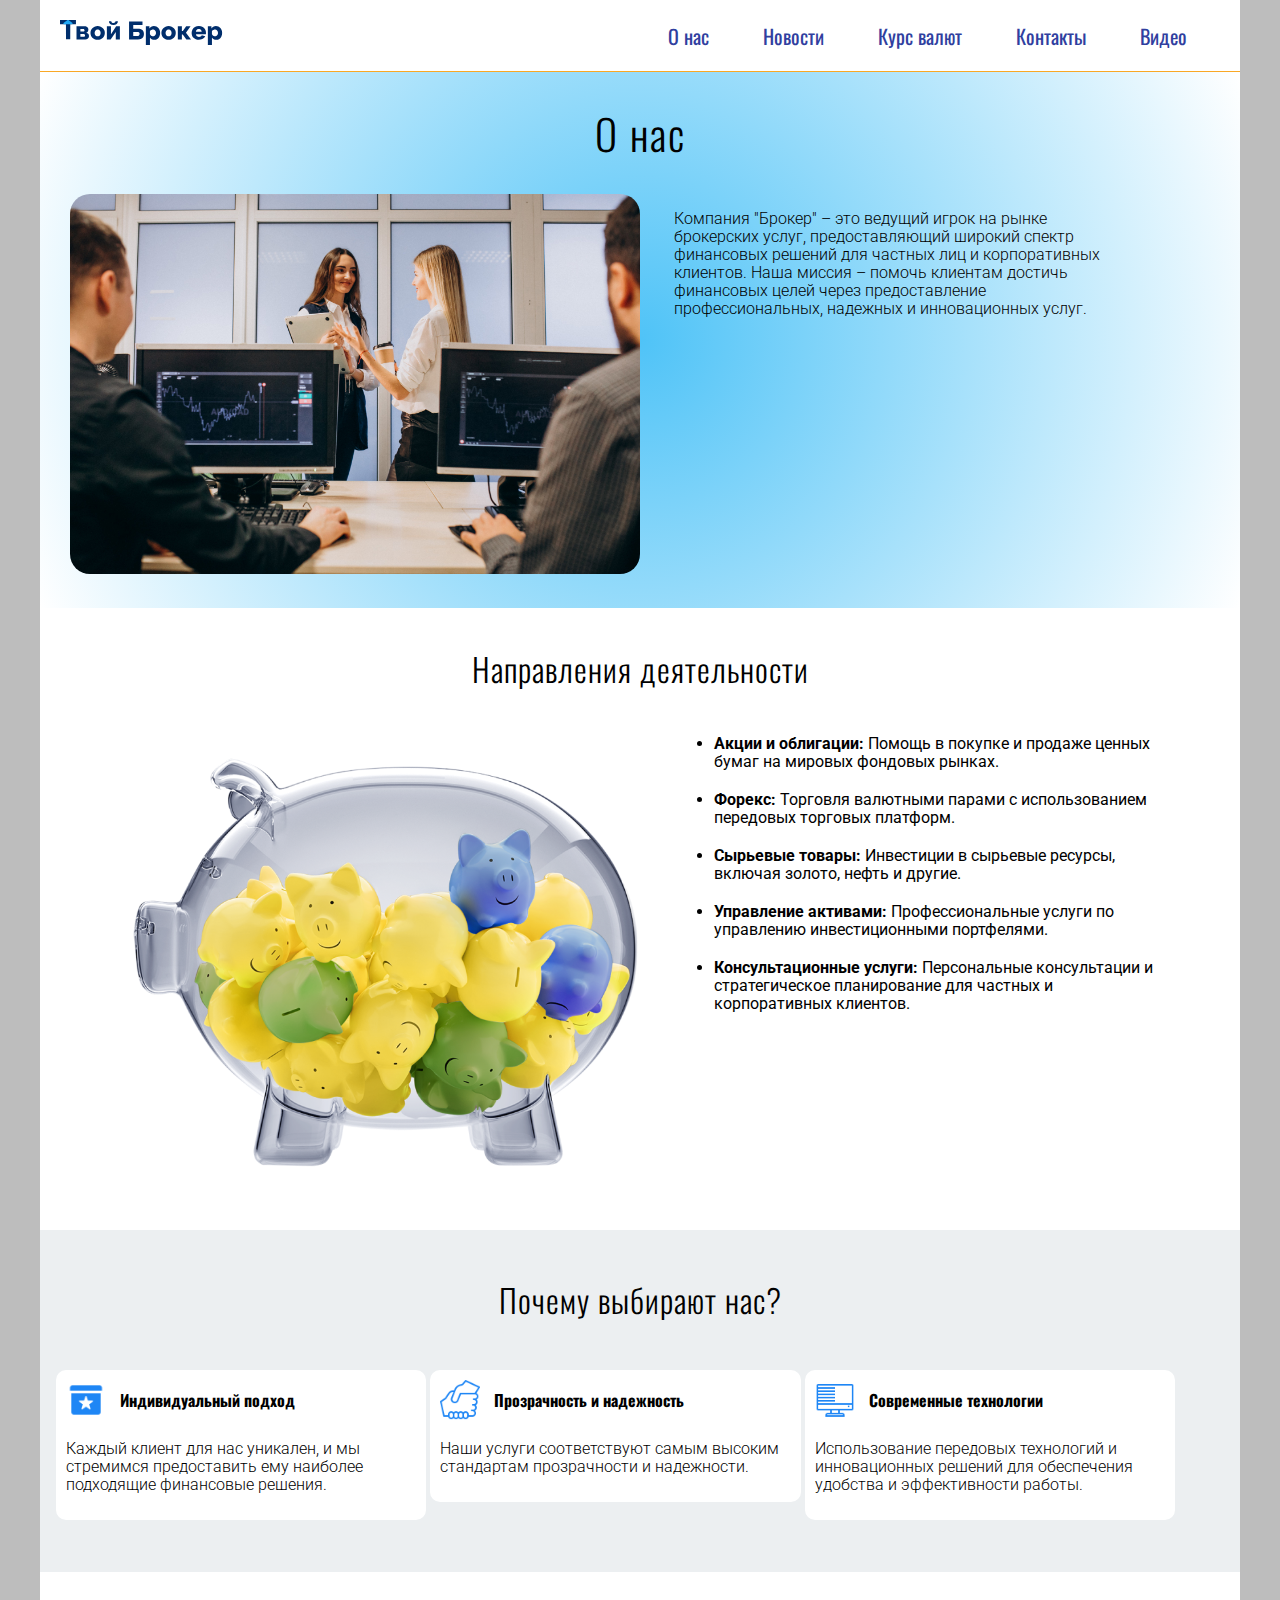
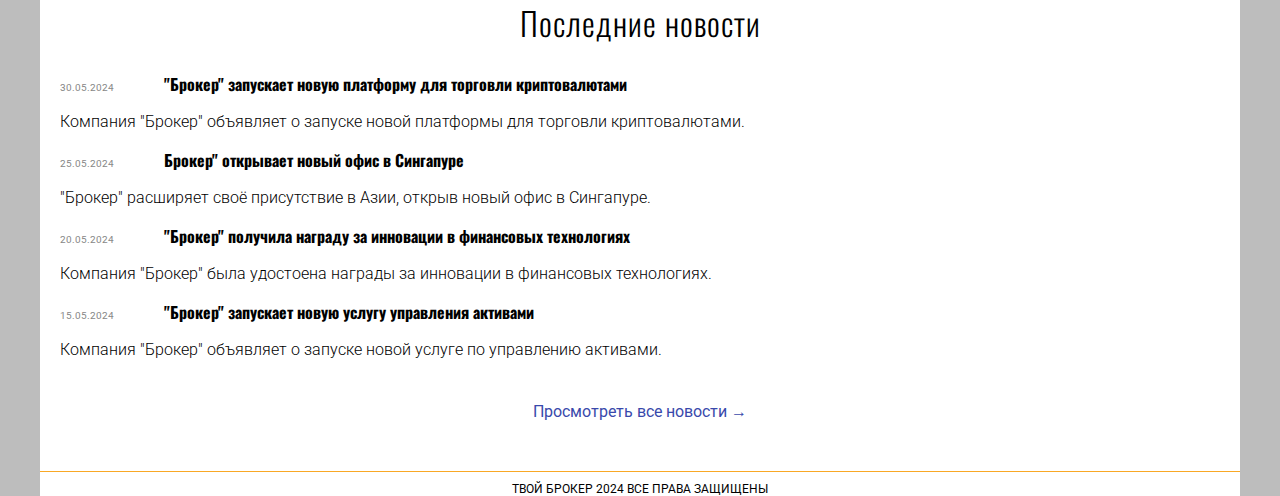
<file: index.html>
<!DOCTYPE html>
<html lang="ru">
<head>
    <meta charset="UTF-8">
    <title>О нас</title>
    <link rel="preconnect" href="https://fonts.googleapis.com" />
    <link rel="preconnect" href="https://fonts.gstatic.com" crossorigin />
    <link rel="stylesheet" type="text/css" href="https://fonts.googleapis.com/css2?family=Oswald:wght@200..700&display=swap" />
    <link rel="stylesheet" type="text/css" href="https://fonts.googleapis.com/css2?family=Roboto:ital,wght@0,100;0,300;0,400;0,500;0,700;0,900;1,100;1,300;1,400;1,500;1,700;1,900&display=swap" />
    <link rel="stylesheet" href="Assets/CSS/main.css" />
</head>
<body>
    <header>
        <a href="index.html" class="logo-link"><img src="Assets/Images/header/logo.svg" alt="" /></a>
        <div class="nav">
            <a href="index.html">О нас</a>
            <a href="news.html">Новости</a>
            <a href="rates.html">Курс валют</a>
            <a href="contacts.html">Контакты</a>
            <a href="video.html">Видео</a>
        </div>
    </header>
    <main>
        <div class="about-us">
            <h1>О нас</h1>
            <img src="Assets/Images/about/main.jpg" alt="Люди в бизнес-среде" />
            <p>
                Компания "Брокер" – это ведущий игрок на рынке брокерских услуг, предоставляющий широкий спектр финансовых решений для частных лиц и корпоративных клиентов.
                Наша миссия – помочь клиентам достичь финансовых целей через предоставление профессиональных, надежных и инновационных услуг.
            </p>
            <div class="clear"></div>
        </div>
        <div class="business">
            <h2>Направления деятельности</h2>
            <img src="Assets/Images/about/directions.png" alt="Копилка" />
            <ul>
                <li><strong>Акции и облигации:</strong> Помощь в покупке и продаже ценных бумаг на мировых фондовых рынках.</li>
                <li><strong>Форекс:</strong> Торговля валютными парами с использованием передовых торговых платформ.</li>
                <li><strong>Сырьевые товары:</strong> Инвестиции в сырьевые ресурсы, включая золото, нефть и другие.</li>
                <li><strong >Управление активами:</strong> Профессиональные услуги по управлению инвестиционными портфелями.</li>
                <li><strong>Консультационные услуги:</strong> Персональные консультации и стратегическое планирование для частных и корпоративных клиентов.</li>
            </ul>
            <div class="clear"></div>
        </div>
        <div class="why-us">
            <h2>Почему выбирают нас?</h2>
            <ul>
                <li>
                    <img src="Assets/Images/about/whyus1.png" alt="Иконка кредитной карты" />
                    <strong>Индивидуальный подход</strong>
                    <p>Каждый клиент для нас уникален, и мы стремимся предоставить ему наиболее подходящие финансовые решения.</p>
                </li>
                <li>
                    <img src="Assets/Images/about/whyus2.png" alt="Иконка рукопожатия" />
                    <strong>Прозрачность и надежность</strong>
                    <p>Наши услуги соответствуют самым высоким стандартам прозрачности и надежности.</p>
                </li>
                <li>
                    <img src="Assets/Images/about/whyus3.png" alt="Иконка монитора компьютера" />
                    <strong>Современные технологии</strong>
                    <p>Использование передовых технологий и инновационных решений для обеспечения удобства и эффективности работы.</p>
                </li>
            </ul>
        </div>
        <div class="latest-news">
            <h2>Последние новости</h2>
            <ul>
                <li>
                    <span class="date">30.05.2024</span>
                    <strong>"Брокер" запускает новую платформу для торговли криптовалютами</strong>
                    <p>Компания "Брокер" объявляет о запуске новой платформы для торговли криптовалютами.</p>
                </li>
                <li>
                    <span class="date">25.05.2024</span>
                    <strong>Брокер" открывает новый офис в Сингапуре</strong>
                    <p>"Брокер" расширяет своё присутствие в Азии, открыв новый офис в Сингапуре.</p>
                </li>
                <li>
                    <span class="date">20.05.2024</span>
                    <strong>"Брокер" получила награду за инновации в финансовых технологиях</strong>
                    <p>Компания "Брокер" была удостоена награды за инновации в финансовых технологиях.</p>
                </li>
                <li>
                    <span class="date">15.05.2024</span>
                    <strong>"Брокер" запускает новую услугу управления активами</strong>
                    <p>Компания "Брокер" объявляет о запуске новой услуге по управлению активами.</p>
                </li>
            </ul>
            <a href="news.html">Просмотреть все новости &rarr;</a>
        </div>
    </main>
    <footer>
        ТВОЙ БРОКЕР 2024 ВСЕ ПРАВА ЗАЩИЩЕНЫ
    </footer>
    
</body>
</html>
</file>
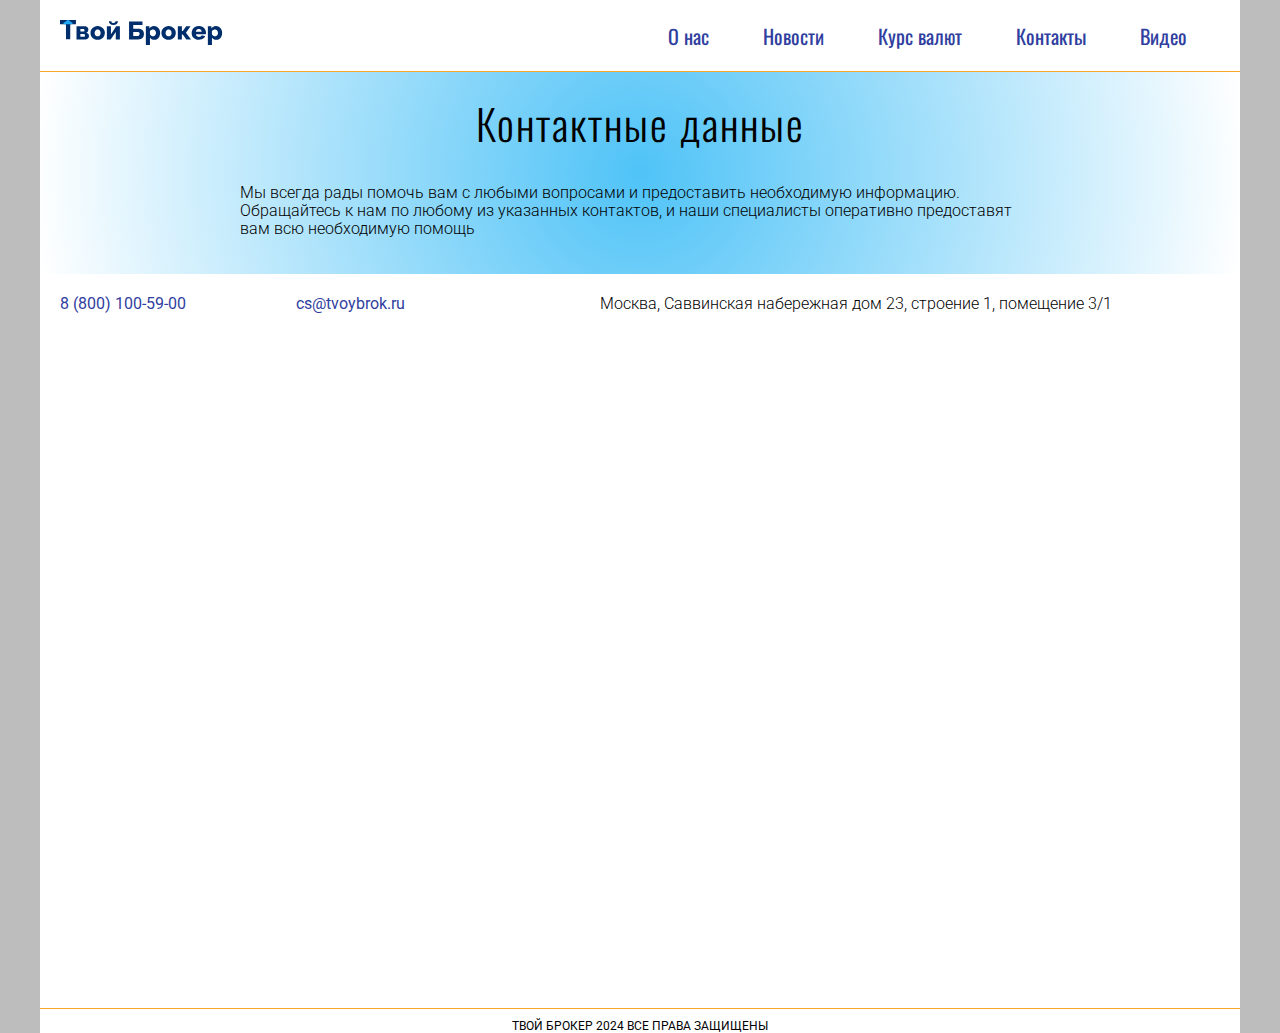
<file: contacts.html>
<!DOCTYPE html>
<html lang="ru">
<head>
    <meta charset="UTF-8">
    
    <title>Контакты</title>
    <link rel="preconnect" href="https://fonts.googleapis.com" />
    <link rel="preconnect" href="https://fonts.gstatic.com" crossorigin />
    <link rel="stylesheet" type="text/css" href="https://fonts.googleapis.com/css2?family=Oswald:wght@200..700&display=swap" />
    <link rel="stylesheet" type="text/css" href="https://fonts.googleapis.com/css2?family=Roboto:ital,wght@0,100;0,300;0,400;0,500;0,700;0,900;1,100;1,300;1,400;1,500;1,700;1,900&display=swap" />
    <link rel="stylesheet" href="Assets/CSS/main.css" />
</head>
<body>
    <header>
        <a href="index.html" class="logo-link"><img src="Assets/Images/header/logo.svg" alt="" /></a>
        <div class="nav">
            <a href="index.html">О нас</a>
            <a href="news.html">Новости</a>
            <a href="rates.html">Курс валют</a>
            <a href="contacts.html">Контакты</a>
            <a href="video.html">Видео</a>
        </div>
    </header>
    <main>
        <div class="static-header">
            <h1>Контактные данные</h1>
            <p>Мы всегда рады помочь вам с любыми вопросами и предоставить необходимую информацию. Обращайтесь к нам по любому из указанных контактов, и наши специалисты оперативно предоставят вам всю необходимую помощь</p>
        </div>
        <div class="contacts">
            <a href="tel:+78001005900">8 (800) 100-59-00</a>
            <a href="mailto:cs@tvoybrok.ru">cs@tvoybrok.ru</a>
            <p>Москва, Саввинская набережная дом 23, строение 1, помещение 3/1</p>
            <iframe src="https://yandex.ru/map-widget/v1/?um=constructor%3Ad976292d6f8cce1778471f478c0bc5d6383bf5b037e8e0f8656acc36f96687d4&amp;source=constructor" frameborder="0"></iframe>
        </div>
    </main>
    <footer>
        ТВОЙ БРОКЕР 2024 ВСЕ ПРАВА ЗАЩИЩЕНЫ
    </footer>
</body>
</html>
</file>
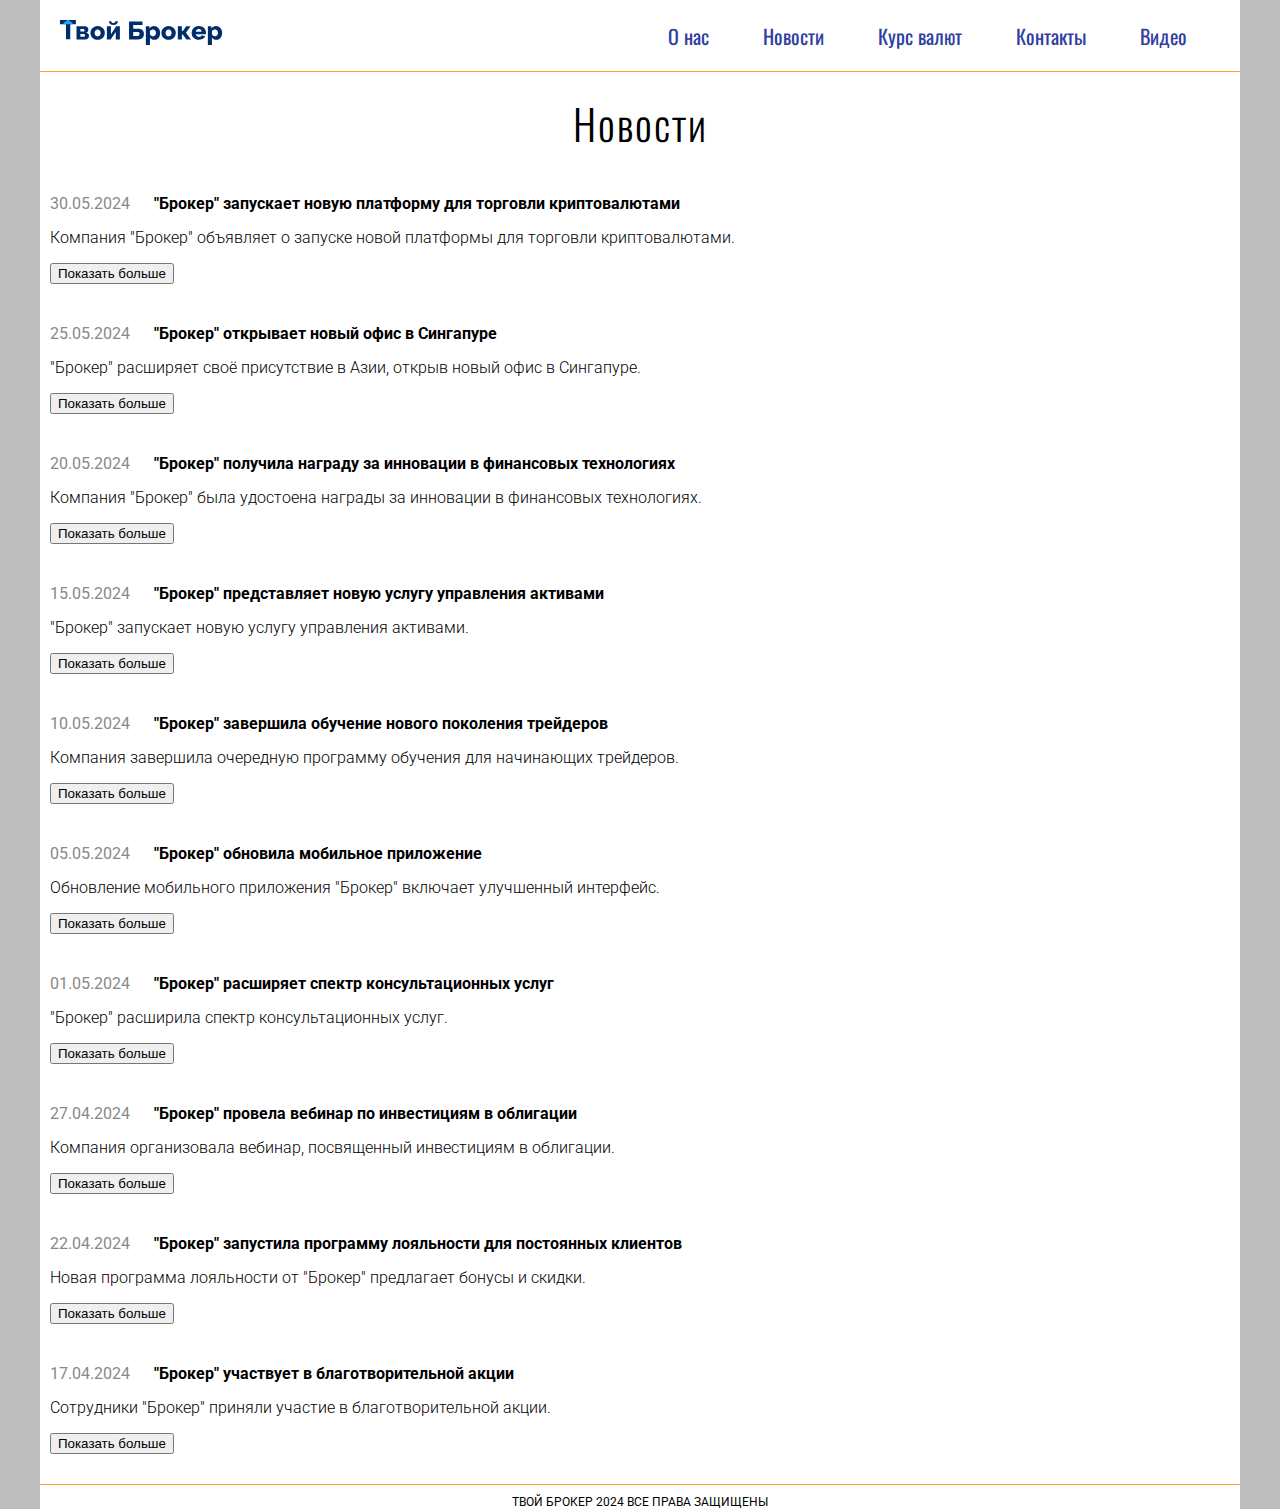
<file: news.html>
<!DOCTYPE html>
<html lang="ru">
<head>
    <meta charset="UTF-8">
    <title>Новости</title>
    <link rel="preconnect" href="https://fonts.googleapis.com" />
    <link rel="preconnect" href="https://fonts.gstatic.com" crossorigin />
    <link rel="stylesheet" type="text/css" href="https://fonts.googleapis.com/css2?family=Oswald:wght@200..700&display=swap" />
    <link rel="stylesheet" type="text/css" href="https://fonts.googleapis.com/css2?family=Roboto:ital,wght@0,100;0,300;0,400;0,500;0,700;0,900;1,100;1,300;1,400;1,500;1,700;1,900&display=swap" />
    <link rel="stylesheet" href="Assets/CSS/main.css" />
</head>
<body>
    <header>
        <a href="index.html" class="logo-link"><img src="Assets/Images/header/logo.svg" alt="" /></a>
        <div class="nav">
            <a href="index.html">О нас</a>
            <a href="news.html">Новости</a>
            <a href="rates.html">Курс валют</a>
            <a href="contacts.html">Контакты</a>
            <a href="video.html">Видео</a>
        </div>
    </header>
    <main>
        <h1>Новости</h1>
        <div class="all-news">
            <div class="news-item">
                <span class="date">30.05.2024</span>
                <strong>"Брокер" запускает новую платформу для торговли криптовалютами</strong>
                <p> Компания "Брокер" объявляет о запуске новой платформы для торговли криптовалютами.</p>
                <p class="news-content hidden">"Брокер" с гордостью объявляет о запуске своей новой платформы для торговли криптовалютами, обеспечивающей клиентам доступ к самым популярным криптовалютам, включая Bitcoin, Ethereum и другие. Платформа предлагает передовые инструменты и аналитические данные, позволяющие пользователям торговать криптовалютами в режиме реального времени. Высокий уровень безопасности и удобства использования делает эту платформу идеальным выбором для как начинающих, так и опытных трейдеров.</p>
                <button class="news-toggler" onclick="expandNews(event)">Показать больше</button>
            </div>
            <div class="news-item">
                <span class="date">25.05.2024</span>
                <strong>"Брокер" открывает новый офис в Сингапуре</strong>
                <p>"Брокер" расширяет своё присутствие в Азии, открыв новый офис в Сингапуре.</p>
                <p class="news-content hidden">"Брокер" официально открыла новый офис в Сингапуре, что знаменует расширение нашего присутствия в азиатском регионе. Новый офис позволит компании предоставлять услуги клиентам в этом динамичном и быстрорастущем рынке на высшем уровне, обеспечивая местных клиентов доступом к широкому спектру наших финансовых услуг и экспертной поддержке.</p>
                <button class="news-toggler" onclick="expandNews(event)">Показать больше</button>
            </div>
            <div class="news-item">
                <span class="date">20.05.2024</span>
                <strong>"Брокер" получила награду за инновации в финансовых технологиях</strong>
                <p>Компания "Брокер" была удостоена награды за инновации в финансовых технологиях.</p>
                <p class="news-content hidden">"Брокер" была удостоена престижной награды за инновации в финансовых технологиях на международной конференции FinTech 2024. Эта награда признает наш вклад в разработку и внедрение передовых технологических решений, которые делают инвестиции и финансовые услуги более доступными и эффективными для наших клиентов. Мы гордимся этим достижением и продолжаем работать над новыми инновациями.</p>
                <button class="news-toggler" onclick="expandNews(event)">Показать больше</button>
            </div>
            <div class="news-item">
                <span class="date">15.05.2024</span>
                <strong>"Брокер" представляет новую услугу управления активами</strong>
                <p>"Брокер" запускает новую услугу управления активами.</p>
                <p class="news-content hidden">"Брокер" запускает новую услугу управления активами, предлагая клиентам персонализированные инвестиционные стратегии и профессиональное управление портфелем. Новая услуга включает индивидуальный подход к каждому клиенту, анализ его финансовых целей и создание оптимального инвестиционного портфеля. Наши эксперты будут сопровождать клиентов на каждом этапе, обеспечивая максимальную эффективность и доходность их инвестиций.</p>
                <button class="news-toggler" onclick="expandNews(event)">Показать больше</button>
            </div>
            <div class="news-item">
                <span class="date">10.05.2024</span>
                <strong>"Брокер" завершила обучение нового поколения трейдеров</strong>
                <p>Компания завершила очередную программу обучения для начинающих трейдеров.</p>
                <p class="news-content hidden">"Брокер" успешно завершила очередную программу обучения для начинающих трейдеров, предоставляя им необходимые знания и навыки для успешной работы на финансовых рынках. В программе приняли участие более 50 человек, которые прошли интенсивный курс по трейдингу, анализу рынка и управлению рисками. Это обучение стало важным шагом в подготовке новых профессионалов в сфере финансов.</p>
                <button class="news-toggler" onclick="expandNews(event)">Показать больше</button>
            </div>
            <div class="news-item">
                <span class="date">05.05.2024</span>
                <strong>"Брокер" обновила мобильное приложение</strong>
                <p>Обновление мобильного приложения "Брокер" включает улучшенный интерфейс.</p>
                <p class="news-content hidden">Мобильное приложение "Брокер" получило значительное обновление, включающее улучшенный интерфейс, новые функции для анализа рынка и возможность осуществления сделок в режиме реального времени. Пользователи теперь могут пользоваться удобными инструментами для мониторинга своих инвестиций, получения актуальных новостей и аналитики, а также безопасно и быстро выполнять торговые операции прямо со своих мобильных устройств.</p>
                <button class="news-toggler" onclick="expandNews(event)">Показать больше</button>
            </div>
            <div class="news-item">
                <span class="date">01.05.2024</span>
                <strong>"Брокер" расширяет спектр консультационных услуг</strong>
                <p>"Брокер" расширила спектр консультационных услуг.</p>
                <p class="news-content hidden">"Брокер" значительно расширила спектр консультационных услуг, включив новые программы по финансовому планированию и налоговому консультированию. Теперь наши клиенты могут получить помощь в разработке долгосрочных финансовых стратегий, оптимизации налогообложения и планировании наследства. Это расширение направлено на всестороннюю поддержку клиентов в их финансовых решениях.</p>
                <button class="news-toggler" onclick="expandNews(event)">Показать больше</button>
            </div>
            <div class="news-item">
                <span class="date">27.04.2024</span>
                <strong>"Брокер" провела вебинар по инвестициям в облигации</strong>
                <p>Компания организовала вебинар, посвященный инвестициям в облигации.</p>
                <p class="news-content hidden">"Брокер" провела образовательный вебинар, посвященный инвестициям в облигации, где эксперты поделились своими знаниями и опытом с клиентами. Участники узнали о стратегиях инвестирования, оценке рисков и преимуществах различных типов облигаций. Вебинар стал частью нашей образовательной программы, направленной на повышение финансовой грамотности клиентов.</p>
                <button class="news-toggler" onclick="expandNews(event)">Показать больше</button>
            </div>
            <div class="news-item">
                <span class="date">22.04.2024</span>
                <strong>"Брокер" запустила программу лояльности для постоянных клиентов</strong>
                <p>Новая программа лояльности от "Брокер" предлагает бонусы и скидки.</p>
                <p class="news-content hidden">Программа лояльности от "Брокер" нацелена на улучшение опыта постоянных клиентов, предоставляя им дополнительные бонусы и скидки. Участники программы смогут получать эксклюзивные предложения, сниженные комиссии и доступ к премиум-услугам. Эта инициатива направлена на укрепление долгосрочных отношений с клиентами и их удовлетворенность нашими услугами.</p>
                <button class="news-toggler" onclick="expandNews(event)">Показать больше</button>
            </div>
            <div class="news-item">
                <span class="date">17.04.2024</span>
                <strong>"Брокер" участвует в благотворительной акции</strong>
                <p>Сотрудники "Брокер" приняли участие в благотворительной акции.</p>
                <p class="news-content hidden">Сотрудники "Брокер" объединились для участия в благотворительной акции, направленной на поддержку местных сообществ и помощь нуждающимся. В рамках акции были собраны средства и необходимые вещи, которые были переданы в благотворительные организации. Это событие подчеркивает приверженность компании к социальной ответственности и ее стремление вносить позитивные изменения в общество.</p>
                <button class="news-toggler" onclick="expandNews(event)">Показать больше</button>
            </div>
        </div>
    </main>

    <footer>
        ТВОЙ БРОКЕР 2024 ВСЕ ПРАВА ЗАЩИЩЕНЫ
    </footer>
    
    <script src="Assets/JS/news.js"></script>
</body>
</html>
</file>
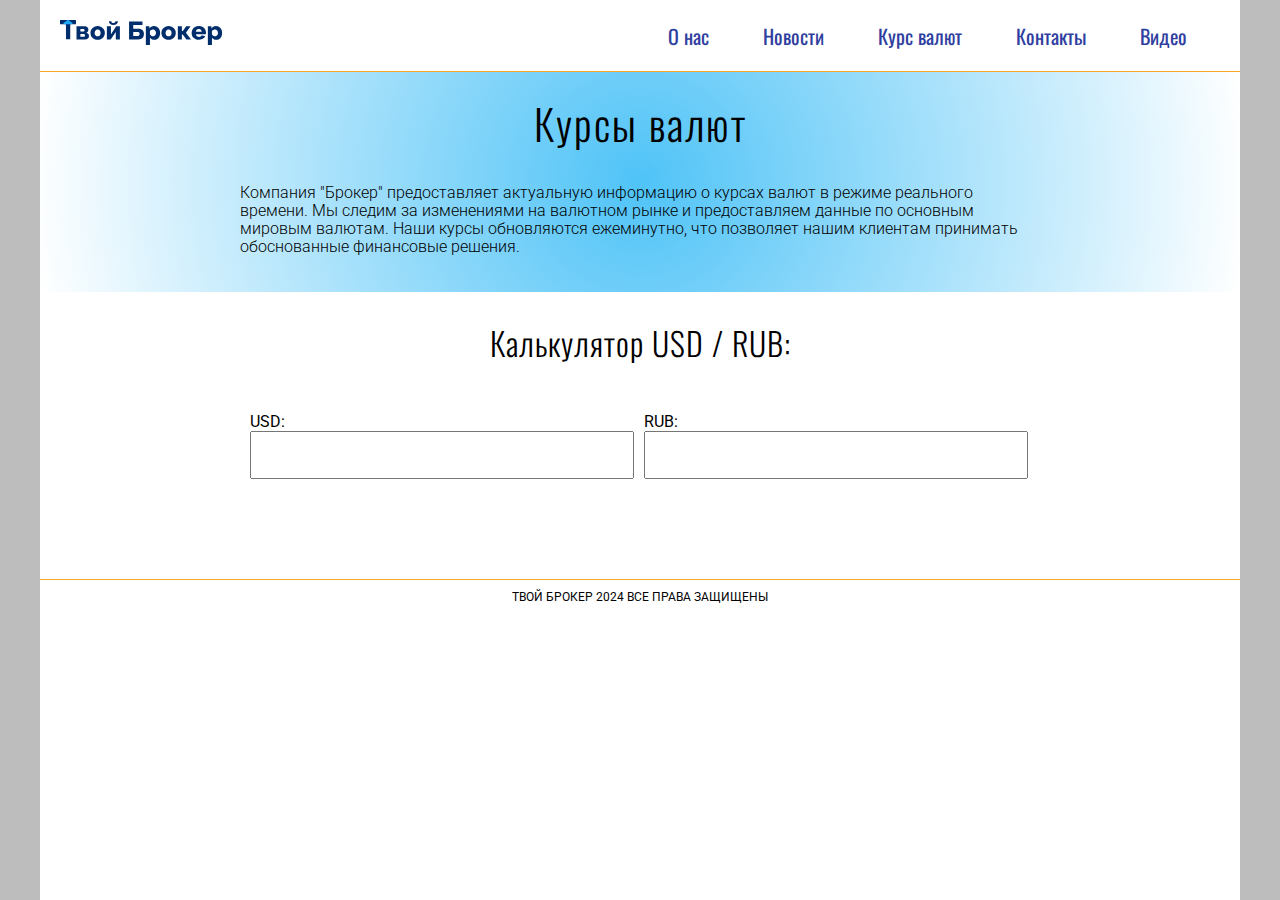
<file: rates.html>
<!DOCTYPE html>
<html lang="ru">
<head>
    <meta charset="UTF-8">
    <title>Курсы валют</title>
    <link rel="preconnect" href="https://fonts.googleapis.com" />
    <link rel="preconnect" href="https://fonts.gstatic.com" crossorigin />
    <link rel="stylesheet" type="text/css" href="https://fonts.googleapis.com/css2?family=Oswald:wght@200..700&display=swap" />
    <link rel="stylesheet" type="text/css" href="https://fonts.googleapis.com/css2?family=Roboto:ital,wght@0,100;0,300;0,400;0,500;0,700;0,900;1,100;1,300;1,400;1,500;1,700;1,900&display=swap" />
    <link rel="stylesheet" href="Assets/CSS/main.css" />
</head>
<body class="flex flex-col min-h-screen font-Roboto text-[#0e3263] text-xl bg-gray-200">
    <header>
        <a href="index.html" class="logo-link"><img src="Assets/Images/header/logo.svg" alt="" /></a>
        <div class="nav">
            <a href="index.html">О нас</a>
            <a href="news.html">Новости</a>
            <a href="rates.html">Курс валют</a>
            <a href="contacts.html">Контакты</a>
            <a href="video.html">Видео</a>
        </div>
    </header>
    <main>
        <div class="static-header">
            <h1>Курсы валют</h1>
            <p>Компания "Брокер" предоставляет актуальную информацию о курсах валют в режиме реального времени. Мы следим за изменениями на валютном рынке и предоставляем данные по основным мировым валютам. Наши курсы обновляются ежеминутно, что позволяет нашим клиентам принимать обоснованные финансовые решения.</p>
        </div>
        <div class="calculator">
            <h2>Калькулятор USD / RUB:</h2>
            <form>
                <div class="form-input">
                    <label for="currencyFrom">USD:</label>
                    <input type="text" id="currencyFrom" oninput="usdOnInput()" />
                </div>
                <div class="form-input">
                    <label for="currencyTo">RUB:</label>
                    <input type="text" id ="currencyTo"  oninput="rubOnInput()" />
                </div>
            </form>
        </div>
    </main>


    <footer>
        ТВОЙ БРОКЕР 2024 ВСЕ ПРАВА ЗАЩИЩЕНЫ
    </footer>
    <script src="Assets/JS/calc.js"></script>
</body>
</html>
</file>
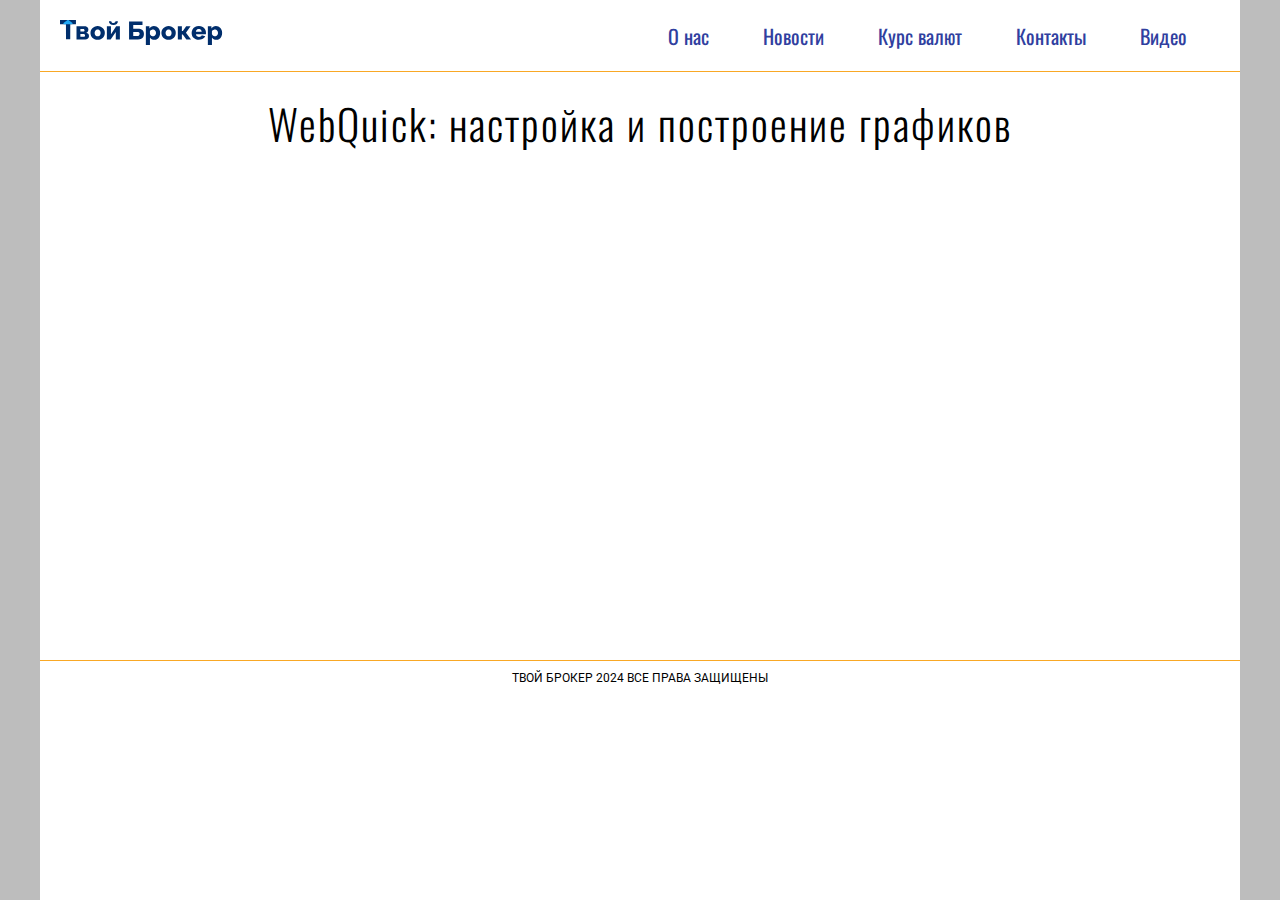
<file: video.html>
<!DOCTYPE html>
<html lang="ru">
<head>
    <meta charset="UTF-8">
    <title>Видео</title>
    <link rel="preconnect" href="https://fonts.googleapis.com" />
    <link rel="preconnect" href="https://fonts.gstatic.com" crossorigin />
    <link rel="stylesheet" type="text/css" href="https://fonts.googleapis.com/css2?family=Oswald:wght@200..700&display=swap" />
    <link rel="stylesheet" type="text/css" href="https://fonts.googleapis.com/css2?family=Roboto:ital,wght@0,100;0,300;0,400;0,500;0,700;0,900;1,100;1,300;1,400;1,500;1,700;1,900&display=swap" />
    <link rel="stylesheet" href="Assets/CSS/main.css" />
</head>
<body>
    <header>
        <a href="index.html" class="logo-link"><img src="Assets/Images/header/logo.svg" alt="" /></a>
        <div class="nav">
            <a href="index.html">О нас</a>
            <a href="news.html">Новости</a>
            <a href="rates.html">Курс валют</a>
            <a href="contacts.html">Контакты</a>
            <a href="video.html">Видео</a>
        </div>
    </header>
    <main>
        <h1>WebQuick: настройка и построение графиков</h1>
        <div class="video-outer">
            <iframe src="https://www.youtube.com/embed/WLwJYWdMpxY?si=w_YN6N8XTE_HDJCq" title="YouTube video player" frameborder="0" allow="accelerometer; autoplay; clipboard-write; encrypted-media; gyroscope; picture-in-picture; web-share" referrerpolicy="strict-origin-when-cross-origin" allowfullscreen></iframe>
        </div>
    </main>
    <footer>
        ТВОЙ БРОКЕР 2024 ВСЕ ПРАВА ЗАЩИЩЕНЫ
    </footer>
</body>
</html>
</file>
<file: Assets/CSS/main.css>
html {
    background: #bdbdbd;
}

body {
    max-width: 1200px;
    margin: 0 auto; /* Выровняем по центру */
    background: #fff;
    min-height: 100vh; /* минимальная высота - сто процентов высоты окна */
    font-family: "Roboto", sans-serif;
}

header {
    padding: 20px;
    border-bottom: 1px solid #f9a825;
    position: sticky; /* Оставаться на месте при прокрутке */
    top: 0;
    background-color: #fff;
}

a.logo-link {
    display: inline-block;
    width: 163px;
    height: 25px;
}

.nav {
    display: inline-block;
    width: calc(100% - 200px);
    text-align: right;
}

.nav a {
    font-family: "Oswald", sans-serif;
    font-size: 20px;
    line-height: 30px; /* высота строки */
    display: inline-block;
    margin-left: 50px;
}

a {
    color: #303f9f;
    text-decoration: none;
}

p {
    font-weight: 300;
    line-height: 18px;
}

a:hover {
    text-decoration: underline;
}

a:visited {
    color: #311b92;
}

footer {
    padding-top: 10px;
    text-align: center;
    font-size: 12px;
    border-top: 1px solid #f9a825;
}

h1 {
    font-family: "Oswald", sans-serif;
    text-align: center;
    font-size: 42px;
    font-weight: 300;
    letter-spacing: 2px;
    line-height: 26px; /* Высота строки */
    margin-top: 0;
    padding-top: 38px;
    padding-bottom: 20px;
}

h2 {
    font-family: "Oswald", sans-serif;
    text-align: center;
    font-size: 32px;
    font-weight: 300;
    letter-spacing: 1px;
}


.about-us, .static-header {
    /* Градиент фона: https://cssgradient.io/ */
    background: radial-gradient(circle, rgba(79,195,247,1) 0%, rgba(148,187,233,0) 100%);
}

.about-us, .business {
    padding: 10px 30px 30px; 
}



.about-us img, .business img {
    border-radius: 20px;
    width: 50%;
    display: inline-block;
}

.about-us img {
    
    margin-right: 30px;
}

.business img {
    margin-left: 30px;
}

.about-us img {
    aspect-ratio: 1.4987; /* Соотношение сторон */
}

.business img {
    aspect-ratio: 1.194;
}

.about-us p {
    display: inline-block;
    width: 40%;
    vertical-align: top;
}

.business ul {
    display: inline-block;
    width: 40%;
    vertical-align: top;
}


.business ul li {
    margin-bottom: 20px;
    line-height: 18px;
}

.why-us {
    background-color: #eceff1;
    padding: 20px 0
}

.why-us ul {
    padding: 20px 16px 16px;
}

.why-us ul li {
    background-color: #fff;
    padding: 10px;
    border-radius: 10px;
    display: inline-block;
    vertical-align: top;
    width: 30%;
}

.why-us ul li img {
    width: 40px;
    height: 40px;
    display: inline-block;
    margin-right: 10px;
}

.why-us ul li strong {
    display: inline-block;
    font-family: "Oswald", sans-serif;
    padding-top: 8px;
    vertical-align: top;
}



.latest-news ul {
    padding: 0 20px 10px;
    list-style-type: none;
}



.latest-news ul li strong {
    font-family: "Oswald", sans-serif;
}
.latest-news ul li p {
    line-height: 20px;
    font-weight: 300;
}
.latest-news ul li span.date {
    font-size: 10px;
    color: #888;
    display: inline-block;
    width: 100px;
}
.latest-news a {
    display: block;
    text-align: center;
    margin-bottom: 50px;
    color: #3949ab;
}


.news-item {
    margin-bottom: 20px;
    padding: 10px;
}
.news-item span.date {
    color: #888;
    display: inline-block;
    width: 100px;
}

p.news-content.hidden {
    display: none;
}

.static-header {
    padding-bottom: 20px;
}
.static-header p {
    max-width: 800px;
    margin-left: auto;
    margin-right: auto;
}

.calculator form {
    max-width: 800px;
    margin: 0 auto;
    padding-top: 20px;
    padding-bottom: 100px;
}
.calculator form .form-input {
    display: inline-block;
    width: 380px;
    margin-left: 10px;
}

.calculator form input {
    font-family: "Roboto", sans-serif;
    font-size: 20px;
    font-weight: 300;
    padding: 10px;
    display: block;
    min-width: 0;
    width: 360px;
}

.contacts {
    padding: 20px 20px 40px;

}

.contacts iframe {
    aspect-ratio: 2;
    width: 100%;
    margin-bottom: 50px;
    margin-top: 20px;
}

.contacts a {
    line-height: 20px;
    display: inline-block;
    width: 20%;
}

.contacts p {
    margin: 0;
    text-align: right;
    display: inline-block;
    width: 50%;
}

.video-outer {
    margin: 50px auto;
    max-width: 800px;
}
.video-outer iframe {
    aspect-ratio: 2;
    width: 100%;
}
</file>
